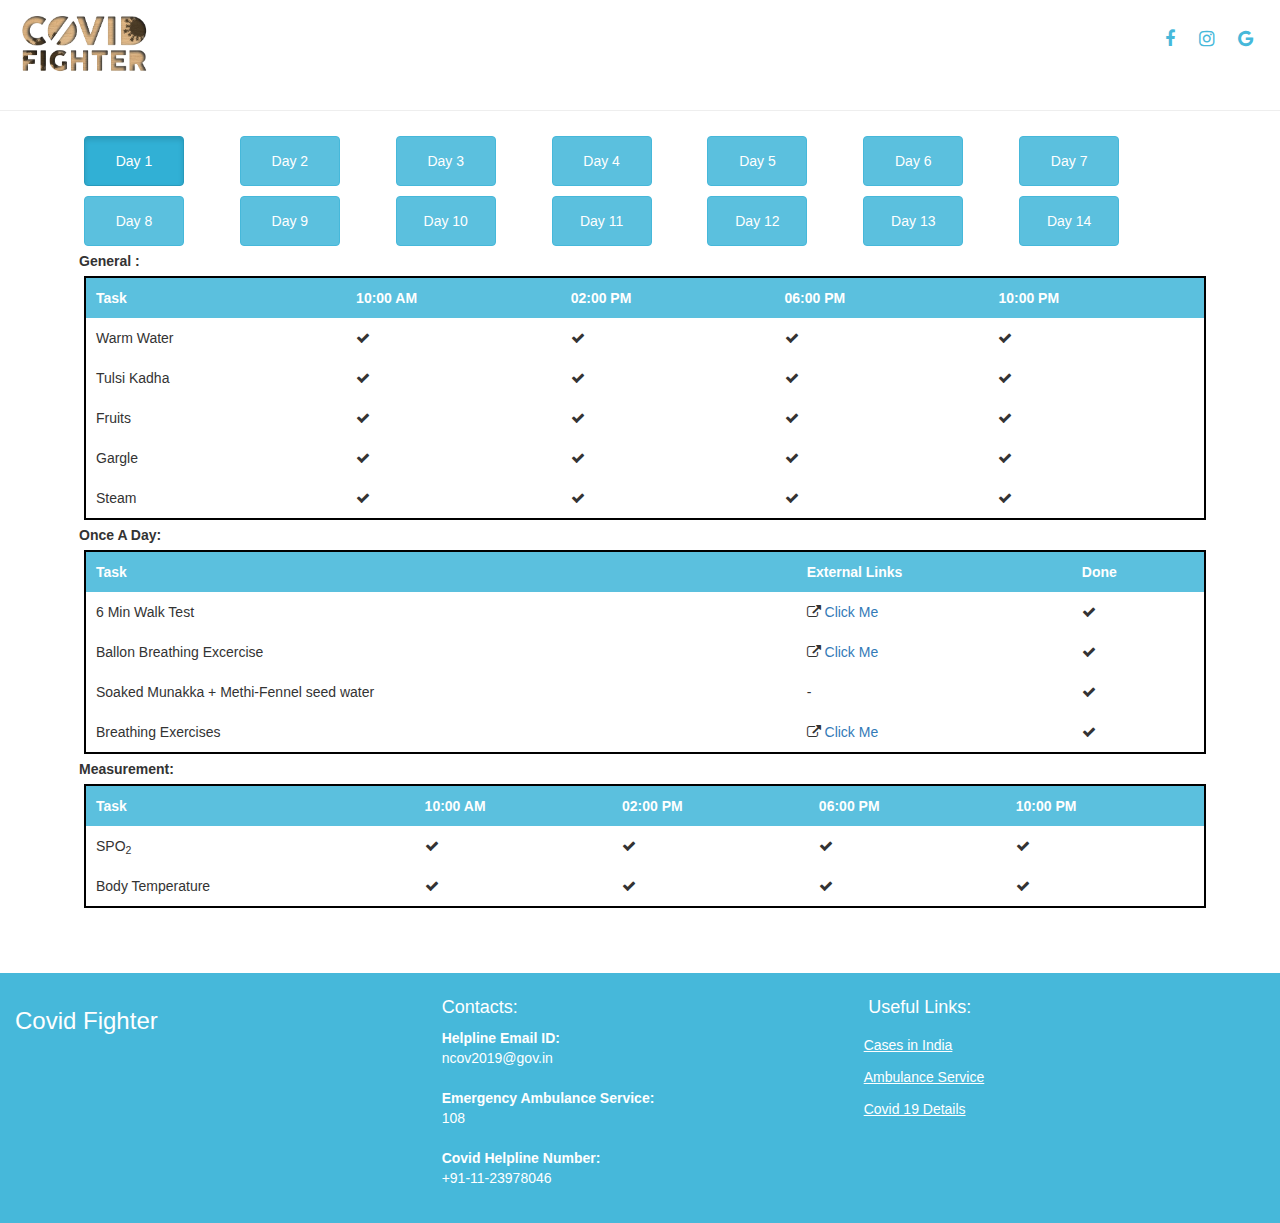
<file: index.html>
<!DOCTYPE html>
<html>    
    <head>
        
    <meta name="viewport" content="width=device-width, initial-scale=1">
    <link rel="stylesheet" href="style.css">
    <link rel="stylesheet" href="https://cdnjs.cloudflare.com/ajax/libs/font-awesome/4.7.0/css/font-awesome.min.css">
    <link rel="stylesheet" href="https://maxcdn.bootstrapcdn.com/bootstrap/3.4.1/css/bootstrap.min.css">
    <script src="https://ajax.googleapis.com/ajax/libs/jquery/3.5.1/jquery.min.js"></script>
    <script src="https://maxcdn.bootstrapcdn.com/bootstrap/3.4.1/js/bootstrap.min.js"></script>
        <title>Covid Fighter</title>
        <style>
            table, th, td {
              /* border: 1px solid black; */
              border-collapse: collapse;
              padding: 10px;
              margin: 5px;
            }
        </style>
    </head>
    <body>
        <div class="header">
            <!-- <a href="#default" class="logo ">Covid Fighter</a> -->
            <img src="images/COVID-FIGHTER_final.gif" alt="logo" height="90px">
            <div class="header-right">
                <a class="_blank" href="mailto:sales@yourcompany.com" target="_blank">
                    <span><i class="fa fa-facebook"></i></span>
                </a>
                <a class="_blank" href="#" target="_blank">
                    <span><i class="fa fa-instagram"></i></span>
                </a>
                <a class="_blank" href="#" rel="publisher" target="_blank">
                    <span><i class="fa fa-google"></i></span>
                </a>
            </div> 
            <hr width="100%">
        </div>
            <div class="container" >
                <div class="rowButton">
                    <div class="columnButton" >
                        <button type="button" class="btn btn-info tablinks" onclick="openDay(event, 'Day1')" id="defaultOpen">Day 1</button>
                    </div>
                    <div class="columnButton" >
                        <button type="button" class="btn btn-info tablinks" onclick="openDay(event, 'Day2')">Day 2</button>
                    </div>
                    <div class="columnButton" >
                        <button type="button" class="btn btn-info tablinks" onclick="openDay(event, 'Day3')">Day 3</button>
                    </div>
                    <div class="columnButton" >
                        <button type="button" class="btn btn-info tablinks" onclick="openDay(event, 'Day4')">Day 4</button>
                    </div>
                    <div class="columnButton" >
                        <button type="button" class="btn btn-info tablinks" onclick="openDay(event, 'Day5')">Day 5</button>
                    </div>
                    <div class="columnButton" >
                        <button type="button" class="btn btn-info tablinks" onclick="openDay(event, 'Day6')">Day 6</button>
                    </div>
                    <div class="columnButton" >
                        <button type="button" class="btn btn-info tablinks" onclick="openDay(event, 'Day7')" >Day 7</button>
                    </div>
                    <div class="columnButton" >
                        <button type="button" class="btn btn-info tablinks" onclick="openDay(event, 'Day8')">Day 8</button>
                    </div>
                    <div class="columnButton" >
                        <button type="button" class="btn btn-info tablinks" onclick="openDay(event, 'Day9')" >Day 9</button>
                    </div>
                    <div class="columnButton" >
                        <button type="button" class="btn btn-info tablinks" onclick="openDay(event, 'Day10')">Day 10</button>
                    </div>
                    <div class="columnButton" >
                        <button type="button" class="btn btn-info tablinks" onclick="openDay(event, 'Day11')">Day 11</button>
                    </div>
                    <div class="columnButton" >
                        <button type="button" class="btn btn-info tablinks" onclick="openDay(event, 'Day12')">Day 12</button>
                    </div>
                    <div class="columnButton" >
                        <button type="button" class="btn btn-info tablinks" onclick="openDay(event, 'Day13')">Day 13</button>
                    </div>
                    <div class="columnButton" >
                        <button type="button" class="btn btn-info tablinks" onclick="openDay(event, 'Day14')">Day 14</button>
                    </div>
                </div>  
            <!-- <table class="tbl">
                <thead>
                    <tr >
                        <th><button type="button" class="btn btn-info tablinks" onclick="openDay(event, 'Day1')" id="defaultOpen">Day 1</button></th>
                        <th><button type="button" class="btn btn-info tablinks" onclick="openDay(event, 'Day2')">Day 2</button></th>
                        <th><button type="button" class="btn btn-info tablinks"  onclick="openDay(event, 'Day3')">Day 3</button></th>
                        <th><button type="button" class="btn btn-info tablinks"  onclick="openDay(event, 'Day4')">Day 4</button></th>
                        <th><button type="button" class="btn btn-info tablinks"  onclick="openDay(event, 'Day5')">Day 5</button></th>
                        <th><button type="button" class="btn btn-info tablinks" onclick="openDay(event, 'Day6')">Day 6</button></th>
                        <th><button type="button" class="btn btn-info tablinks"  onclick="openDay(event, 'Day6')">Day 7</button></th>
                        </tr>
                        <tr>
                        <th><button type="button" class="btn btn-info tablinks"  onclick="openDay(event, 'Day8')">Day 8</button></th>
                        <th><button type="button" class="btn btn-info tablinks"  onclick="openDay(event, 'Day9')">Day 9</button></th>
                        <th><button type="button" class="btn btn-info tablinks" onclick="openDay(event, 'Day10')">Day 10</button></th>
                        <th><button type="button" class="btn btn-info tablinks"  onclick="openDay(event, 'Day11')">Day 11</button></th>
                        <th><button type="button" class="btn btn-info tablinks" onclick="openDay(event, 'Day12')">Day 12</button></th>
                        <th><button type="button" class="btn btn-info tablinks"  onclick="openDay(event, 'Day13')">Day 13</button></th>
                        <th><button type="button" class="btn btn-info tablinks"  onclick="openDay(event, 'Day14')">Day 14</button></th>
                    </tr>
                </thead>
            </table> -->
            <div class="loader" id="loaderID" display="none"></div>
            <div class="tab">            
                  
                <div id="Day1" class="tabcontent">
                    <b>General :</b>
                    <table style="border: 2px solid black;width:100%;" >
                        <thead class="btn-info">
                            <tr><th > Task </th>
                            <th>10:00 AM</th>
                                <th>02:00 PM</th> 
                                <th>06:00 PM </th>
                                <th>10:00 PM </th></tr>                            
                        </thead>
                        <tbody>
                            <tr>
                                <td >Warm Water</td>
                                <td><i class="fa fa-check"></i></td>
                                <td><i class="fa fa-check"></i></td>
                                <td><i class="fa fa-check"></i></td>
                                <td><i class="fa fa-check"></i></td>
                            </tr>
                            <tr>
                                <td >Tulsi Kadha</td>
                                <td><i class="fa fa-check"></i></td>
                                <td><i class="fa fa-check"></i></td>
                                <td><i class="fa fa-check"></i></td>
                                <td><i class="fa fa-check"></i></td>
                            </tr>
                            <tr>
                                <td >Fruits</td>
                                <td><i class="fa fa-check"></i></td>
                                <td><i class="fa fa-check"></i></td>
                                <td><i class="fa fa-check"></i></td>
                                <td><i class="fa fa-check"></i></td>
                            </tr>
                            <tr>
                                <td >Gargle</td>
                                <td><i class="fa fa-check"></i></td>
                                <td><i class="fa fa-check"></i></td>
                                <td><i class="fa fa-check"></i></td>
                                <td><i class="fa fa-check"></i></td>
                            </tr>
                            <tr>
                                <td >Steam</td>
                                <td><i class="fa fa-check"></i></td>
                                <td><i class="fa fa-check"></i></td>
                                <td><i class="fa fa-check"></i></td>
                                <td><i class="fa fa-check"></i></td>
                            </tr>
                        </tbody>
                    </table>
                    <b>Once A Day: </b>
                    <table style="border: 2px solid black;width:100%;" >
                        <thead class="btn-info">
                            <tr><th > Task </th>
                            <th>External Links</th>
                            <th>Done</th></tr>                            
                        </thead>
                        <tbody>
                            <tr>
                                <td>6 Min Walk Test</td>
                                <td><i class="fa fa-external-link"></i>
                                    <a href="https://youtu.be/JoItwfswbm4">Click Me</a></td>
                                <td><i class="fa fa-check"></i></td>
                            </tr>
                            <tr>
                                <td>Ballon Breathing Excercise</td>
                                <td><i class="fa fa-external-link"></i>
                                    <a href="https://youtu.be/00iHsmjsEW8">Click Me</a></td>
                                <td><i class="fa fa-check"></i></td>
                            </tr>
                            <tr>
                                <td>Soaked Munakka + Methi-Fennel seed water</td>
                                <td>-</td>
                                <td><i class="fa fa-check"></i></td>
                            </tr>
                            <tr>
                                <td>Breathing Exercises </td>
                                <td><i class="fa fa-external-link"></i>
                                    <a href="https://youtu.be/ZU4sSOmf8To">Click Me</a></td>
                                <td><i class="fa fa-check"></i></td>
                            </tr>
                        </tbody>
                    </table>
                    <b>Measurement:</b>
                    <table style="border: 2px solid black;width:100%;" >
                        <thead class="btn-info">
                            <tr><th > Task </th>
                            <th>10:00 AM</th>
                                <th>02:00 PM</th> 
                                <th>06:00 PM </th>
                                <th>10:00 PM </th></tr>                            
                        </thead>
                        <tbody>
                            <tr>
                                <td >SPO<sub>2</sub></td>
                                <td><i class="fa fa-check"></i></td>
                                <td><i class="fa fa-check"></i></td>
                                <td><i class="fa fa-check"></i></td>
                                <td><i class="fa fa-check"></i></td>
                            </tr>
                            <tr>
                                <td >Body Temperature</td>
                                <td ><i class="fa fa-check"></i></td>
                                <td><i class="fa fa-check"></i></td>
                                <td><i class="fa fa-check"></i></td>
                                <td><i class="fa fa-check"></i></td>
                            </tr>
                        </tbody>
                    </table>                  
                </div>
                
                <div id="Day2" class="tabcontent">
                   <b>General :</b>
                    <table style="border: 2px solid black;width:100%;" >
                        <thead class="btn-info">
                            <tr><th > Task </th>
                            <th>10:00 AM</th>
                                <th>02:00 PM</th> 
                                <th>06:00 PM </th>
                                <th>10:00 PM </th></tr>                            
                        </thead>
                        <tbody>
                            <tr>
                                <td >Warm Water</td>
                                <td><i class="fa fa-check"></i></td>
                                <td><i class="fa fa-check"></i></td>
                                <td><i class="fa fa-check"></i></td>
                                <td><i class="fa fa-check"></i></td>
                            </tr>
                            <tr>
                                <td >Tulsi Kadha</td>
                                <td><i class="fa fa-check"></i></td>
                                <td><i class="fa fa-check"></i></td>
                                <td><i class="fa fa-check"></i></td>
                                <td><i class="fa fa-check"></i></td>
                            </tr>
                            <tr>
                                <td >Fruits</td>
                                <td><i class="fa fa-check"></i></td>
                                <td><i class="fa fa-check"></i></td>
                                <td><i class="fa fa-check"></i></td>
                                <td><i class="fa fa-check"></i></td>
                            </tr>
                            <tr>
                                <td >Gargle</td>
                                <td><i class="fa fa-check"></i></td>
                                <td><i class="fa fa-check"></i></td>
                                <td><i class="fa fa-check"></i></td>
                                <td><i class="fa fa-check"></i></td>
                            </tr>
                            <tr>
                                <td >Steam</td>
                                <td><i class="fa fa-check"></i></td>
                                <td><i class="fa fa-check"></i></td>
                                <td><i class="fa fa-check"></i></td>
                                <td><i class="fa fa-check"></i></td>
                            </tr>
                        </tbody>
                    </table>
                    <b>Once A Day: </b>
                    <table style="border: 2px solid black;width:100%;" >
                        <thead class="btn-info">
                            <tr><th > Task </th>
                            <th>External Links</th>
                            <th>Done</th></tr>                            
                        </thead>
                        <tbody>
                            <tr>
                                <td>6 Min Walk Test</td>
                                <td><i class="fa fa-external-link"></i>
                                    <a href="https://youtu.be/JoItwfswbm4">Click Me</a></td>
                                <td><i class="fa fa-check"></i></td>
                            </tr>
                            <tr>
                                <td>Ballon Breathing Excercise</td>
                                <td><i class="fa fa-external-link"></i>
                                    <a href="https://youtu.be/00iHsmjsEW8">Click Me</a></td>
                                <td><i class="fa fa-check"></i></td>
                            </tr>
                            <tr>
                                <td>Mix Vegetable Soup</td>
                                <td>-</td>
                                <td><i class="fa fa-check"></i></td>
                            </tr>
                        </tbody>
                    </table>
                    <b>Measurement:</b>
                    <table style="border: 2px solid black;width:100%;" >
                        <thead class="btn-info">
                            <tr><th > Task </th>
                            <th>10:00 AM</th>
                                <th>02:00 PM</th> 
                                <th>06:00 PM </th>
                                <th>10:00 PM </th></tr>                            
                        </thead>
                        <tbody>
                            <tr>
                                <td >SPO<sub>2</sub></td>
                                <td><i class="fa fa-check"></i></td>
                                <td><i class="fa fa-check"></i></td>
                                <td><i class="fa fa-check"></i></td>
                                <td><i class="fa fa-check"></i></td>
                            </tr>
                            <tr>
                                <td >Body Temperature</td>
                                <td ><i class="fa fa-check"></i></td>
                                <td><i class="fa fa-check"></i></td>
                                <td><i class="fa fa-check"></i></td>
                                <td><i class="fa fa-check"></i></td>
                            </tr>
                        </tbody>
                    </table>
                </div>
                
                <div id="Day3" class="tabcontent">
                    <b>General :</b>
                    <table style="border: 2px solid black;width:100%;" >
                        <thead class="btn-info">
                            <tr><th > Task </th>
                            <th>10:00 AM</th>
                                <th>02:00 PM</th> 
                                <th>06:00 PM </th>
                                <th>10:00 PM </th></tr>                            
                        </thead>
                        <tbody>
                            <tr>
                                <td >Warm Water</td>
                                <td><i class="fa fa-check"></i></td>
                                <td><i class="fa fa-check"></i></td>
                                <td><i class="fa fa-check"></i></td>
                                <td><i class="fa fa-check"></i></td>
                            </tr>
                            <tr>
                                <td >Tulsi Kadha</td>
                                <td><i class="fa fa-check"></i></td>
                                <td><i class="fa fa-check"></i></td>
                                <td><i class="fa fa-check"></i></td>
                                <td><i class="fa fa-check"></i></td>
                            </tr>
                            <tr>
                                <td >Fruits</td>
                                <td><i class="fa fa-check"></i></td>
                                <td><i class="fa fa-check"></i></td>
                                <td><i class="fa fa-check"></i></td>
                                <td><i class="fa fa-check"></i></td>
                            </tr>
                            <tr>
                                <td >Gargle</td>
                                <td><i class="fa fa-check"></i></td>
                                <td><i class="fa fa-check"></i></td>
                                <td><i class="fa fa-check"></i></td>
                                <td><i class="fa fa-check"></i></td>
                            </tr>
                            <tr>
                                <td >Steam</td>
                                <td><i class="fa fa-check"></i></td>
                                <td><i class="fa fa-check"></i></td>
                                <td><i class="fa fa-check"></i></td>
                                <td><i class="fa fa-check"></i></td>
                            </tr>
                        </tbody>
                    </table>
                    <b>Once A Day: </b>
                    <table style="border: 2px solid black;width:100%;" >
                        <thead class="btn-info">
                            <tr><th > Task </th>
                            <th>External Links</th>
                            <th>Done</th></tr>                            
                        </thead>
                        <tbody>
                            <tr>
                                <td>6 Min Walk Test</td>
                                <td><i class="fa fa-external-link"></i>
                                    <a href="https://youtu.be/JoItwfswbm4">Click Me</a></td>
                                <td><i class="fa fa-check"></i></td>
                            </tr>
                            <tr>
                                <td>Ballon Breathing Excercise</td>
                                <td><i class="fa fa-external-link"></i>
                                    <a href="https://youtu.be/00iHsmjsEW8">Click Me</a></td>
                                <td><i class="fa fa-check"></i></td>
                            </tr>
                            <tr>
                                <td>Soaked Walnuts(2-3) and Raisins(7-8)</td>
                                <td>-</td>
                                <td><i class="fa fa-check"></i></td>
                            </tr>
                            <tr>
                            </tr>
                        </tbody>
                    </table>
                    <b>Measurement:</b>
                    <table style="border: 2px solid black;width:100%;" >
                        <thead class="btn-info">
                            <tr><th > Task </th>
                            <th>10:00 AM</th>
                                <th>02:00 PM</th> 
                                <th>06:00 PM </th>
                                <th>10:00 PM </th></tr>                            
                        </thead>
                        <tbody>
                            <tr>
                                <td >SPO<sub>2</sub></td>
                                <td><i class="fa fa-check"></i></td>
                                <td><i class="fa fa-check"></i></td>
                                <td><i class="fa fa-check"></i></td>
                                <td><i class="fa fa-check"></i></td>
                            </tr>
                            <tr>
                                <td >Body Temperature</td>
                                <td ><i class="fa fa-check"></i></td>
                                <td><i class="fa fa-check"></i></td>
                                <td><i class="fa fa-check"></i></td>
                                <td><i class="fa fa-check"></i></td>
                            </tr>
                        </tbody>
                    </table>
                </div>
  
                <div id="Day4" class="tabcontent">
                    <b>General :</b>
                    <table style="border: 2px solid black;width:100%;" >
                        <thead class="btn-info">
                            <tr><th > Task </th>
                            <th>10:00 AM</th>
                                <th>02:00 PM</th> 
                                <th>06:00 PM </th>
                                <th>10:00 PM </th></tr>                            
                        </thead>
                        <tbody>
                            <tr>
                                <td >Warm Water</td>
                                <td><i class="fa fa-check"></i></td>
                                <td><i class="fa fa-check"></i></td>
                                <td><i class="fa fa-check"></i></td>
                                <td><i class="fa fa-check"></i></td>
                            </tr>
                            <tr>
                                <td >Tulsi Kadha</td>
                                <td><i class="fa fa-check"></i></td>
                                <td><i class="fa fa-check"></i></td>
                                <td><i class="fa fa-check"></i></td>
                                <td><i class="fa fa-check"></i></td>
                            </tr>
                            <tr>
                                <td >Fruits</td>
                                <td><i class="fa fa-check"></i></td>
                                <td><i class="fa fa-check"></i></td>
                                <td><i class="fa fa-check"></i></td>
                                <td><i class="fa fa-check"></i></td>
                            </tr>
                            <tr>
                                <td >Gargle</td>
                                <td><i class="fa fa-check"></i></td>
                                <td><i class="fa fa-check"></i></td>
                                <td><i class="fa fa-check"></i></td>
                                <td><i class="fa fa-check"></i></td>
                            </tr>
                            <tr>
                                <td >Steam</td>
                                <td><i class="fa fa-check"></i></td>
                                <td><i class="fa fa-check"></i></td>
                                <td><i class="fa fa-check"></i></td>
                                <td><i class="fa fa-check"></i></td>
                            </tr>
                        </tbody>
                    </table>
                    <b>Once A Day: </b>
                    <table style="border: 2px solid black;width:100%;" >
                        <thead class="btn-info">
                            <tr><th > Task </th>
                            <th>External Links</th>
                            <th>Done</th></tr>                            
                        </thead>
                        <tbody>
                            <tr>
                                <td>6 Min Walk Test</td>
                                <td><i class="fa fa-external-link"></i>
                                    <a href="https://youtu.be/JoItwfswbm4">Click Me</a></td>
                                <td><i class="fa fa-check"></i></td>
                            </tr>
                            <tr>
                                <td>Ballon Breathing Excercise</td>
                                <td><i class="fa fa-external-link"></i>
                                    <a href="https://youtu.be/00iHsmjsEW8">Click Me</a></td>
                                <td><i class="fa fa-check"></i></td>
                            </tr>
                            <tr>
                                <td>Kesar Milk with a smll of jaggery</td>
                                <td>-</td>
                                <td><i class="fa fa-check"></i></td>
                            </tr>
                            <tr>
                            </tr>
                        </tbody>
                    </table>
                    <b>Measurement:</b>
                    <table style="border: 2px solid black;width:100%;" >
                        <thead class="btn-info">
                            <tr><th > Task </th>
                            <th>10:00 AM</th>
                                <th>02:00 PM</th> 
                                <th>06:00 PM </th>
                                <th>10:00 PM </th></tr>                            
                        </thead>
                        <tbody>
                            <tr>
                                <td >SPO<sub>2</sub></td>
                                <td><i class="fa fa-check"></i></td>
                                <td><i class="fa fa-check"></i></td>
                                <td><i class="fa fa-check"></i></td>
                                <td><i class="fa fa-check"></i></td>
                            </tr>
                            <tr>
                                <td >Body Temperature</td>
                                <td ><i class="fa fa-check"></i></td>
                                <td><i class="fa fa-check"></i></td>
                                <td><i class="fa fa-check"></i></td>
                                <td><i class="fa fa-check"></i></td>
                            </tr>
                        </tbody>
                    </table>
                </div>
                
                <div id="Day5" class="tabcontent">
                    <b>General :</b>
                    <table style="border: 2px solid black;width:100%;" >
                        <thead class="btn-info">
                            <tr><th > Task </th>
                            <th>10:00 AM</th>
                                <th>02:00 PM</th> 
                                <th>06:00 PM </th>
                                <th>10:00 PM </th></tr>                            
                        </thead>
                        <tbody>
                            <tr>
                                <td >Warm Water</td>
                                <td><i class="fa fa-check"></i></td>
                                <td><i class="fa fa-check"></i></td>
                                <td><i class="fa fa-check"></i></td>
                                <td><i class="fa fa-check"></i></td>
                            </tr>
                            <tr>
                                <td >Tulsi Kadha</td>
                                <td><i class="fa fa-check"></i></td>
                                <td><i class="fa fa-check"></i></td>
                                <td><i class="fa fa-check"></i></td>
                                <td><i class="fa fa-check"></i></td>
                            </tr>
                            <tr>
                                <td >Fruits</td>
                                <td><i class="fa fa-check"></i></td>
                                <td><i class="fa fa-check"></i></td>
                                <td><i class="fa fa-check"></i></td>
                                <td><i class="fa fa-check"></i></td>
                            </tr>
                            <tr>
                                <td >Gargle</td>
                                <td><i class="fa fa-check"></i></td>
                                <td><i class="fa fa-check"></i></td>
                                <td><i class="fa fa-check"></i></td>
                                <td><i class="fa fa-check"></i></td>
                            </tr>
                            <tr>
                                <td >Steam</td>
                                <td><i class="fa fa-check"></i></td>
                                <td><i class="fa fa-check"></i></td>
                                <td><i class="fa fa-check"></i></td>
                                <td><i class="fa fa-check"></i></td>
                            </tr>
                        </tbody>
                    </table>
                    <b>Once A Day: </b>
                    <table style="border: 2px solid black;width:100%;" >
                        <thead class="btn-info">
                            <tr><th > Task </th>
                            <th>External Links</th>
                            <th>Done</th></tr>                            
                        </thead>
                        <tbody>
                            <tr>
                                <td>6 Min Walk Test</td>
                                <td><i class="fa fa-external-link"></i>
                                    <a href="https://youtu.be/JoItwfswbm4">Click Me</a></td>
                                <td><i class="fa fa-check"></i></td>
                            </tr>
                            <tr>
                                <td>Ballon Breathing Excercise</td>
                                <td><i class="fa fa-external-link"></i>
                                    <a href="https://youtu.be/00iHsmjsEW8">Click Me</a></td>
                                <td><i class="fa fa-check"></i></td>
                            </tr>
                            <tr>
                                <td>Milk + Dates</td>
                                <td>-</td>
                                <td><i class="fa fa-check"></i></td>
                            </tr>
                            <tr>
                            </tr>
                        </tbody>
                    </table>
                    <b>Measurement:</b>
                    <table style="border: 2px solid black;width:100%;" >
                        <thead class="btn-info">
                            <tr><th > Task </th>
                            <th>10:00 AM</th>
                                <th>02:00 PM</th> 
                                <th>06:00 PM </th>
                                <th>10:00 PM </th></tr>                            
                        </thead>
                        <tbody>
                            <tr>
                                <td >SPO<sub>2</sub></td>
                                <td><i class="fa fa-check"></i></td>
                                <td><i class="fa fa-check"></i></td>
                                <td><i class="fa fa-check"></i></td>
                                <td><i class="fa fa-check"></i></td>
                            </tr>
                            <tr>
                                <td >Body Temperature</td>
                                <td ><i class="fa fa-check"></i></td>
                                <td><i class="fa fa-check"></i></td>
                                <td><i class="fa fa-check"></i></td>
                                <td><i class="fa fa-check"></i></td>
                            </tr>
                        </tbody>
                    </table>
                </div>
                <div id="Day6" class="tabcontent">
                    <b>General :</b>
                    <table style="border: 2px solid black;width:100%;" >
                        <thead class="btn-info">
                            <tr><th > Task </th>
                            <th>10:00 AM</th>
                                <th>02:00 PM</th> 
                                <th>06:00 PM </th>
                                <th>10:00 PM </th></tr>                            
                        </thead>
                        <tbody>
                            <tr>
                                <td >Warm Water</td>
                                <td><i class="fa fa-check"></i></td>
                                <td><i class="fa fa-check"></i></td>
                                <td><i class="fa fa-check"></i></td>
                                <td><i class="fa fa-check"></i></td>
                            </tr>
                            <tr>
                                <td >Tulsi Kadha</td>
                                <td><i class="fa fa-check"></i></td>
                                <td><i class="fa fa-check"></i></td>
                                <td><i class="fa fa-check"></i></td>
                                <td><i class="fa fa-check"></i></td>
                            </tr>
                            <tr>
                                <td >Fruits</td>
                                <td><i class="fa fa-check"></i></td>
                                <td><i class="fa fa-check"></i></td>
                                <td><i class="fa fa-check"></i></td>
                                <td><i class="fa fa-check"></i></td>
                            </tr>
                            <tr>
                                <td >Gargle</td>
                                <td><i class="fa fa-check"></i></td>
                                <td><i class="fa fa-check"></i></td>
                                <td><i class="fa fa-check"></i></td>
                                <td><i class="fa fa-check"></i></td>
                            </tr>
                            <tr>
                                <td >Steam</td>
                                <td><i class="fa fa-check"></i></td>
                                <td><i class="fa fa-check"></i></td>
                                <td><i class="fa fa-check"></i></td>
                                <td><i class="fa fa-check"></i></td>
                            </tr>
                        </tbody>
                    </table>
                    <b>Once A Day: </b>
                    <table style="border: 2px solid black;width:100%;" >
                        <thead class="btn-info">
                            <tr><th > Task </th>
                            <th>External Links</th>
                            <th>Done</th></tr>                            
                        </thead>
                        <tbody>
                            <tr>
                                <td>6 Min Walk Test</td>
                                <td><i class="fa fa-external-link"></i>
                                    <a href="https://youtu.be/JoItwfswbm4">Click Me</a></td>
                                <td><i class="fa fa-check"></i></td>
                            </tr>
                            <tr>
                                <td>Ballon Breathing Excercise</td>
                                <td><i class="fa fa-external-link"></i>
                                    <a href="https://youtu.be/00iHsmjsEW8">Click Me</a></td>
                                <td><i class="fa fa-check"></i></td>
                            </tr>
                            <tr>
                                <td>Coconut water with soaked Sabja seeds</td>
                                <td>-</td>
                                <td><i class="fa fa-check"></i></td>
                            </tr>
                            <tr>
                            </tr>
                        </tbody>
                    </table>
                    <b>Measurement:</b>
                    <table style="border: 2px solid black;width:100%;" >
                        <thead class="btn-info">
                            <tr><th > Task </th>
                            <th>10:00 AM</th>
                                <th>02:00 PM</th> 
                                <th>06:00 PM </th>
                                <th>10:00 PM </th></tr>                            
                        </thead>
                        <tbody>
                            <tr>
                                <td >SPO<sub>2</sub></td>
                                <td><i class="fa fa-check"></i></td>
                                <td><i class="fa fa-check"></i></td>
                                <td><i class="fa fa-check"></i></td>
                                <td><i class="fa fa-check"></i></td>
                            </tr>
                            <tr>
                                <td >Body Temperature</td>
                                <td ><i class="fa fa-check"></i></td>
                                <td><i class="fa fa-check"></i></td>
                                <td><i class="fa fa-check"></i></td>
                                <td><i class="fa fa-check"></i></td>
                            </tr>
                        </tbody>
                    </table>
                </div>
                <div id="Day7" class="tabcontent">
                    <b>General :</b>
                    <table style="border: 2px solid black;width:100%;" >
                        <thead class="btn-info">
                            <tr><th > Task </th>
                            <th>10:00 AM</th>
                                <th>02:00 PM</th> 
                                <th>06:00 PM </th>
                                <th>10:00 PM </th></tr>                            
                        </thead>
                        <tbody>
                            <tr>
                                <td >Warm Water</td>
                                <td><i class="fa fa-check"></i></td>
                                <td><i class="fa fa-check"></i></td>
                                <td><i class="fa fa-check"></i></td>
                                <td><i class="fa fa-check"></i></td>
                            </tr>
                            <tr>
                                <td >Tulsi Kadha</td>
                                <td><i class="fa fa-check"></i></td>
                                <td><i class="fa fa-check"></i></td>
                                <td><i class="fa fa-check"></i></td>
                                <td><i class="fa fa-check"></i></td>
                            </tr>
                            <tr>
                                <td >Fruits</td>
                                <td><i class="fa fa-check"></i></td>
                                <td><i class="fa fa-check"></i></td>
                                <td><i class="fa fa-check"></i></td>
                                <td><i class="fa fa-check"></i></td>
                            </tr>
                            <tr>
                                <td >Gargle</td>
                                <td><i class="fa fa-check"></i></td>
                                <td><i class="fa fa-check"></i></td>
                                <td><i class="fa fa-check"></i></td>
                                <td><i class="fa fa-check"></i></td>
                            </tr>
                            <tr>
                                <td >Steam</td>
                                <td><i class="fa fa-check"></i></td>
                                <td><i class="fa fa-check"></i></td>
                                <td><i class="fa fa-check"></i></td>
                                <td><i class="fa fa-check"></i></td>
                            </tr>
                        </tbody>
                    </table>
                    <b>Once A Day: </b>
                    <table style="border: 2px solid black;width:100%;" >
                        <thead class="btn-info">
                            <tr><th > Task </th>
                            <th>External Links</th>
                            <th>Done</th></tr>                            
                        </thead>
                        <tbody>
                            <tr>
                                <td>6 Min Walk Test</td>
                                <td><i class="fa fa-external-link"></i>
                                    <a href="https://youtu.be/JoItwfswbm4">Click Me</a></td>
                                <td><i class="fa fa-check"></i></td>
                            </tr>
                            <tr>
                                <td>Ballon Breathing Excercise</td>
                                <td><i class="fa fa-external-link"></i>
                                    <a href="https://youtu.be/00iHsmjsEW8">Click Me</a></td>
                                <td><i class="fa fa-check"></i></td>
                            </tr>
                            <tr>
                                <td>White channa chaat</td>
                                <td>-</td>
                                <td><i class="fa fa-check"></i></td>
                            </tr>
                            <tr>
                            </tr>
                        </tbody>
                    </table>
                    <b>Measurement:</b>
                    <table style="border: 2px solid black;width:100%;" >
                        <thead class="btn-info">
                            <tr><th > Task </th>
                            <th>10:00 AM</th>
                                <th>02:00 PM</th> 
                                <th>06:00 PM </th>
                                <th>10:00 PM </th></tr>                            
                        </thead>
                        <tbody>
                            <tr>
                                <td >SPO<sub>2</sub></td>
                                <td><i class="fa fa-check"></i></td>
                                <td><i class="fa fa-check"></i></td>
                                <td><i class="fa fa-check"></i></td>
                                <td><i class="fa fa-check"></i></td>
                            </tr>
                            <tr>
                                <td >Body Temperature</td>
                                <td ><i class="fa fa-check"></i></td>
                                <td><i class="fa fa-check"></i></td>
                                <td><i class="fa fa-check"></i></td>
                                <td><i class="fa fa-check"></i></td>
                            </tr>
                        </tbody>
                    </table>
                </div>
                     
                <div id="Day8" class="tabcontent">
                    <b>General :</b>
                    <table style="border: 2px solid black;width:100%;" >
                        <thead class="btn-info">
                            <tr><th > Task </th>
                            <th>10:00 AM</th>
                                <th>02:00 PM</th> 
                                <th>06:00 PM </th>
                                <th>10:00 PM </th></tr>                            
                        </thead>
                        <tbody>
                            <tr>
                                <td >Warm Water</td>
                                <td><i class="fa fa-check"></i></td>
                                <td><i class="fa fa-check"></i></td>
                                <td><i class="fa fa-check"></i></td>
                                <td><i class="fa fa-check"></i></td>
                            </tr>
                            <tr>
                                <td >Tulsi Kadha</td>
                                <td><i class="fa fa-check"></i></td>
                                <td><i class="fa fa-check"></i></td>
                                <td><i class="fa fa-check"></i></td>
                                <td><i class="fa fa-check"></i></td>
                            </tr>
                            <tr>
                                <td >Fruits</td>
                                <td><i class="fa fa-check"></i></td>
                                <td><i class="fa fa-check"></i></td>
                                <td><i class="fa fa-check"></i></td>
                                <td><i class="fa fa-check"></i></td>
                            </tr>
                            <tr>
                                <td >Gargle</td>
                                <td><i class="fa fa-check"></i></td>
                                <td><i class="fa fa-check"></i></td>
                                <td><i class="fa fa-check"></i></td>
                                <td><i class="fa fa-check"></i></td>
                            </tr>
                            <tr>
                                <td >Steam</td>
                                <td><i class="fa fa-check"></i></td>
                                <td><i class="fa fa-check"></i></td>
                                <td><i class="fa fa-check"></i></td>
                                <td><i class="fa fa-check"></i></td>
                            </tr>
                        </tbody>
                    </table>
                    <b>Once A Day: </b>
                    <table style="border: 2px solid black;width:100%;" >
                        <thead class="btn-info">
                            <tr><th > Task </th>
                            <th>External Links</th>
                            <th>Done</th></tr>                            
                        </thead>
                        <tbody>
                            <tr>
                                <td>6 Min Walk Test</td>
                                <td><i class="fa fa-external-link"></i>
                                    <a href="https://youtu.be/JoItwfswbm4">Click Me</a></td>
                                <td><i class="fa fa-check"></i></td>
                            </tr>
                            <tr>
                                <td>Ballon Breathing Excercise</td>
                                <td><i class="fa fa-external-link"></i>
                                    <a href="https://youtu.be/00iHsmjsEW8">Click Me</a></td>
                                <td><i class="fa fa-check"></i></td>
                            </tr>
                            <tr>
                                <td>Banana</td>
                                <td>-</td>
                                <td><i class="fa fa-check"></i></td>
                            </tr>
                            <tr>
                            </tr>
                        </tbody>
                    </table>
                    <b>Measurement:</b>
                    <table style="border: 2px solid black;width:100%;" >
                        <thead class="btn-info">
                            <tr><th > Task </th>
                            <th>10:00 AM</th>
                                <th>02:00 PM</th> 
                                <th>06:00 PM </th>
                                <th>10:00 PM </th></tr>                            
                        </thead>
                        <tbody>
                            <tr>
                                <td >SPO<sub>2</sub></td>
                                <td><i class="fa fa-check"></i></td>
                                <td><i class="fa fa-check"></i></td>
                                <td><i class="fa fa-check"></i></td>
                                <td><i class="fa fa-check"></i></td>
                            </tr>
                            <tr>
                                <td >Body Temperature</td>
                                <td ><i class="fa fa-check"></i></td>
                                <td><i class="fa fa-check"></i></td>
                                <td><i class="fa fa-check"></i></td>
                                <td><i class="fa fa-check"></i></td>
                            </tr>
                        </tbody>
                    </table>
                  
                </div>
                
                <div id="Day9" class="tabcontent">
                    <b>General :</b>
                    <table style="border: 2px solid black;width:100%;" >
                        <thead class="btn-info">
                            <tr><th > Task </th>
                            <th>10:00 AM</th>
                                <th>02:00 PM</th> 
                                <th>06:00 PM </th>
                                <th>10:00 PM </th></tr>                            
                        </thead>
                        <tbody>
                            <tr>
                                <td >Warm Water</td>
                                <td><i class="fa fa-check"></i></td>
                                <td><i class="fa fa-check"></i></td>
                                <td><i class="fa fa-check"></i></td>
                                <td><i class="fa fa-check"></i></td>
                            </tr>
                            <tr>
                                <td >Tulsi Kadha</td>
                                <td><i class="fa fa-check"></i></td>
                                <td><i class="fa fa-check"></i></td>
                                <td><i class="fa fa-check"></i></td>
                                <td><i class="fa fa-check"></i></td>
                            </tr>
                            <tr>
                                <td >Fruits</td>
                                <td><i class="fa fa-check"></i></td>
                                <td><i class="fa fa-check"></i></td>
                                <td><i class="fa fa-check"></i></td>
                                <td><i class="fa fa-check"></i></td>
                            </tr>
                            <tr>
                                <td >Gargle</td>
                                <td><i class="fa fa-check"></i></td>
                                <td><i class="fa fa-check"></i></td>
                                <td><i class="fa fa-check"></i></td>
                                <td><i class="fa fa-check"></i></td>
                            </tr>
                            <tr>
                                <td >Steam</td>
                                <td><i class="fa fa-check"></i></td>
                                <td><i class="fa fa-check"></i></td>
                                <td><i class="fa fa-check"></i></td>
                                <td><i class="fa fa-check"></i></td>
                            </tr>
                        </tbody>
                    </table>
                    <b>Once A Day: </b>
                    <table style="border: 2px solid black;width:100%;" >
                        <thead class="btn-info">
                            <tr><th > Task </th>
                            <th>External Links</th>
                            <th>Done</th></tr>                            
                        </thead>
                        <tbody>
                            <tr>
                                <td>6 Min Walk Test</td>
                                <td><i class="fa fa-external-link"></i>
                                    <a href="https://youtu.be/JoItwfswbm4">Click Me</a></td>
                                <td><i class="fa fa-check"></i></td>
                            </tr>
                            <tr>
                                <td>Ballon Breathing Excercise</td>
                                <td><i class="fa fa-external-link"></i>
                                    <a href="https://youtu.be/00iHsmjsEW8">Click Me</a></td>
                                <td><i class="fa fa-check"></i></td>
                            </tr>
                            <tr>
                                <td>Dates (2 no.)</td>
                                <td>-</td>
                                <td><i class="fa fa-check"></i></td>
                            </tr>
                            <tr>
                            </tr>
                        </tbody>
                    </table>
                    <b>Measurement:</b>
                    <table style="border: 2px solid black;width:100%;" >
                        <thead class="btn-info">
                            <tr><th > Task </th>
                            <th>10:00 AM</th>
                                <th>02:00 PM</th> 
                                <th>06:00 PM </th>
                                <th>10:00 PM </th></tr>                            
                        </thead>
                        <tbody>
                            <tr>
                                <td >SPO<sub>2</sub></td>
                                <td><i class="fa fa-check"></i></td>
                                <td><i class="fa fa-check"></i></td>
                                <td><i class="fa fa-check"></i></td>
                                <td><i class="fa fa-check"></i></td>
                            </tr>
                            <tr>
                                <td >Body Temperature</td>
                                <td ><i class="fa fa-check"></i></td>
                                <td><i class="fa fa-check"></i></td>
                                <td><i class="fa fa-check"></i></td>
                                <td><i class="fa fa-check"></i></td>
                            </tr>
                        </tbody>
                    </table>
                </div>
                
                <div id="Day10" class="tabcontent">
                    <b>General :</b>
                    <table style="border: 2px solid black;width:100%;" >
                        <thead class="btn-info">
                            <tr><th > Task </th>
                            <th>10:00 AM</th>
                                <th>02:00 PM</th> 
                                <th>06:00 PM </th>
                                <th>10:00 PM </th></tr>                            
                        </thead>
                        <tbody>
                            <tr>
                                <td >Warm Water</td>
                                <td><i class="fa fa-check"></i></td>
                                <td><i class="fa fa-check"></i></td>
                                <td><i class="fa fa-check"></i></td>
                                <td><i class="fa fa-check"></i></td>
                            </tr>
                            <tr>
                                <td >Tulsi Kadha</td>
                                <td><i class="fa fa-check"></i></td>
                                <td><i class="fa fa-check"></i></td>
                                <td><i class="fa fa-check"></i></td>
                                <td><i class="fa fa-check"></i></td>
                            </tr>
                            <tr>
                                <td >Fruits</td>
                                <td><i class="fa fa-check"></i></td>
                                <td><i class="fa fa-check"></i></td>
                                <td><i class="fa fa-check"></i></td>
                                <td><i class="fa fa-check"></i></td>
                            </tr>
                            <tr>
                                <td >Gargle</td>
                                <td><i class="fa fa-check"></i></td>
                                <td><i class="fa fa-check"></i></td>
                                <td><i class="fa fa-check"></i></td>
                                <td><i class="fa fa-check"></i></td>
                            </tr>
                            <tr>
                                <td >Steam</td>
                                <td><i class="fa fa-check"></i></td>
                                <td><i class="fa fa-check"></i></td>
                                <td><i class="fa fa-check"></i></td>
                                <td><i class="fa fa-check"></i></td>
                            </tr>
                        </tbody>
                    </table>
                    <b>Once A Day: </b>
                    <table style="border: 2px solid black;width:100%;" >
                        <thead class="btn-info">
                            <tr><th > Task </th>
                            <th>External Links</th>
                            <th>Done</th></tr>                            
                        </thead>
                        <tbody>
                            <tr>
                                <td>6 Min Walk Test</td>
                                <td><i class="fa fa-external-link"></i>
                                    <a href="https://youtu.be/JoItwfswbm4">Click Me</a></td>
                                <td><i class="fa fa-check"></i></td>
                            </tr>
                            <tr>
                                <td>Ballon Breathing Excercise</td>
                                <td><i class="fa fa-external-link"></i>
                                    <a href="https://youtu.be/00iHsmjsEW8">Click Me</a></td>
                                <td><i class="fa fa-check"></i></td>
                            </tr>
                            <tr>
                                <td>Corn & Paneer chaat</td>
                                <td>-</td>
                                <td><i class="fa fa-check"></i></td>
                            </tr>
                            <tr>
                            </tr>
                        </tbody>
                    </table>
                    <b>Measurement:</b>
                    <table style="border: 2px solid black;width:100%;" >
                        <thead class="btn-info">
                            <tr><th > Task </th>
                            <th>10:00 AM</th>
                                <th>02:00 PM</th> 
                                <th>06:00 PM </th>
                                <th>10:00 PM </th></tr>                            
                        </thead>
                        <tbody>
                            <tr>
                                <td >SPO<sub>2</sub></td>
                                <td><i class="fa fa-check"></i></td>
                                <td><i class="fa fa-check"></i></td>
                                <td><i class="fa fa-check"></i></td>
                                <td><i class="fa fa-check"></i></td>
                            </tr>
                            <tr>
                                <td >Body Temperature</td>
                                <td ><i class="fa fa-check"></i></td>
                                <td><i class="fa fa-check"></i></td>
                                <td><i class="fa fa-check"></i></td>
                                <td><i class="fa fa-check"></i></td>
                            </tr>
                        </tbody>
                    </table>
                
                </div>
  
                <div id="Day11" class="tabcontent">
                    <b>General :</b>
                    <table style="border: 2px solid black;width:100%;" >
                        <thead class="btn-info">
                            <tr><th > Task </th>
                            <th>10:00 AM</th>
                                <th>02:00 PM</th> 
                                <th>06:00 PM </th>
                                <th>10:00 PM </th></tr>                            
                        </thead>
                        <tbody>
                            <tr>
                                <td >Warm Water</td>
                                <td><i class="fa fa-check"></i></td>
                                <td><i class="fa fa-check"></i></td>
                                <td><i class="fa fa-check"></i></td>
                                <td><i class="fa fa-check"></i></td>
                            </tr>
                            <tr>
                                <td >Tulsi Kadha</td>
                                <td><i class="fa fa-check"></i></td>
                                <td><i class="fa fa-check"></i></td>
                                <td><i class="fa fa-check"></i></td>
                                <td><i class="fa fa-check"></i></td>
                            </tr>
                            <tr>
                                <td >Fruits</td>
                                <td><i class="fa fa-check"></i></td>
                                <td><i class="fa fa-check"></i></td>
                                <td><i class="fa fa-check"></i></td>
                                <td><i class="fa fa-check"></i></td>
                            </tr>
                            <tr>
                                <td >Gargle</td>
                                <td><i class="fa fa-check"></i></td>
                                <td><i class="fa fa-check"></i></td>
                                <td><i class="fa fa-check"></i></td>
                                <td><i class="fa fa-check"></i></td>
                            </tr>
                            <tr>
                                <td >Steam</td>
                                <td><i class="fa fa-check"></i></td>
                                <td><i class="fa fa-check"></i></td>
                                <td><i class="fa fa-check"></i></td>
                                <td><i class="fa fa-check"></i></td>
                            </tr>
                        </tbody>
                    </table>
                    <b>Once A Day: </b>
                    <table style="border: 2px solid black;width:100%;" >
                        <thead class="btn-info">
                            <tr><th > Task </th>
                            <th>External Links</th>
                            <th>Done</th></tr>                            
                        </thead>
                        <tbody>
                            <tr>
                                <td>6 Min Walk Test</td>
                                <td><i class="fa fa-external-link"></i>
                                    <a href="https://youtu.be/JoItwfswbm4">Click Me</a></td>
                                <td><i class="fa fa-check"></i></td>
                            </tr>
                            <tr>
                                <td>Ballon Breathing Excercise</td>
                                <td><i class="fa fa-external-link"></i>
                                    <a href="https://youtu.be/00iHsmjsEW8">Click Me</a></td>
                                <td><i class="fa fa-check"></i></td>
                            </tr>
                            <tr>
                                <td>Roasted Makhana</td>
                                <td>-</td>
                                <td><i class="fa fa-check"></i></td>
                            </tr>
                            <tr>
                            </tr>
                        </tbody>
                    </table>
                    <b>Measurement:</b>
                    <table style="border: 2px solid black;width:100%;" >
                        <thead class="btn-info">
                            <tr><th > Task </th>
                            <th>10:00 AM</th>
                                <th>02:00 PM</th> 
                                <th>06:00 PM </th>
                                <th>10:00 PM </th></tr>                            
                        </thead>
                        <tbody>
                            <tr>
                                <td >SPO<sub>2</sub></td>
                                <td><i class="fa fa-check"></i></td>
                                <td><i class="fa fa-check"></i></td>
                                <td><i class="fa fa-check"></i></td>
                                <td><i class="fa fa-check"></i></td>
                            </tr>
                            <tr>
                                <td >Body Temperature</td>
                                <td ><i class="fa fa-check"></i></td>
                                <td><i class="fa fa-check"></i></td>
                                <td><i class="fa fa-check"></i></td>
                                <td><i class="fa fa-check"></i></td>
                            </tr>
                        </tbody>
                    </table>
                 
                </div>
                
                <div id="Day12" class="tabcontent">
                    <b>General :</b>
                    <table style="border: 2px solid black;width:100%;" >
                        <thead class="btn-info">
                            <tr><th > Task </th>
                            <th>10:00 AM</th>
                                <th>02:00 PM</th> 
                                <th>06:00 PM </th>
                                <th>10:00 PM </th></tr>                            
                        </thead>
                        <tbody>
                            <tr>
                                <td >Warm Water</td>
                                <td><i class="fa fa-check"></i></td>
                                <td><i class="fa fa-check"></i></td>
                                <td><i class="fa fa-check"></i></td>
                                <td><i class="fa fa-check"></i></td>
                            </tr>
                            <tr>
                                <td >Tulsi Kadha</td>
                                <td><i class="fa fa-check"></i></td>
                                <td><i class="fa fa-check"></i></td>
                                <td><i class="fa fa-check"></i></td>
                                <td><i class="fa fa-check"></i></td>
                            </tr>
                            <tr>
                                <td >Fruits</td>
                                <td><i class="fa fa-check"></i></td>
                                <td><i class="fa fa-check"></i></td>
                                <td><i class="fa fa-check"></i></td>
                                <td><i class="fa fa-check"></i></td>
                            </tr>
                            <tr>
                                <td >Gargle</td>
                                <td><i class="fa fa-check"></i></td>
                                <td><i class="fa fa-check"></i></td>
                                <td><i class="fa fa-check"></i></td>
                                <td><i class="fa fa-check"></i></td>
                            </tr>
                            <tr>
                                <td >Steam</td>
                                <td><i class="fa fa-check"></i></td>
                                <td><i class="fa fa-check"></i></td>
                                <td><i class="fa fa-check"></i></td>
                                <td><i class="fa fa-check"></i></td>
                            </tr>
                        </tbody>
                    </table>
                    <b>Once A Day: </b>
                    <table style="border: 2px solid black;width:100%;" >
                        <thead class="btn-info">
                            <tr><th > Task </th>
                            <th>External Links</th>
                            <th>Done</th></tr>                            
                        </thead>
                        <tbody>
                            <tr>
                                <td>6 Min Walk Test</td>
                                <td><i class="fa fa-external-link"></i>
                                    <a href="https://youtu.be/JoItwfswbm4">Click Me</a></td>
                                <td><i class="fa fa-check"></i></td>
                            </tr>
                            <tr>
                                <td>Ballon Breathing Excercise</td>
                                <td><i class="fa fa-external-link"></i>
                                    <a href="https://youtu.be/00iHsmjsEW8">Click Me</a></td>
                                <td><i class="fa fa-check"></i></td>
                            </tr>
                            <tr>
                                <td>Vegetable Juice (Beetroot+Spinach+Mint)</td>
                                <td>-</td>
                                <td><i class="fa fa-check"></i></td>
                            </tr>
                            <tr>
                            </tr>
                        </tbody>
                    </table>
                    <b>Measurement:</b>
                    <table style="border: 2px solid black;width:100%;" >
                        <thead class="btn-info">
                            <tr><th > Task </th>
                            <th>10:00 AM</th>
                                <th>02:00 PM</th> 
                                <th>06:00 PM </th>
                                <th>10:00 PM </th></tr>                            
                        </thead>
                        <tbody>
                            <tr>
                                <td >SPO<sub>2</sub></td>
                                <td><i class="fa fa-check"></i></td>
                                <td><i class="fa fa-check"></i></td>
                                <td><i class="fa fa-check"></i></td>
                                <td><i class="fa fa-check"></i></td>
                            </tr>
                            <tr>
                                <td >Body Temperature</td>
                                <td ><i class="fa fa-check"></i></td>
                                <td><i class="fa fa-check"></i></td>
                                <td><i class="fa fa-check"></i></td>
                                <td><i class="fa fa-check"></i></td>
                            </tr>
                        </tbody>
                    </table>
                  
                </div>
                <div id="Day13" class="tabcontent">
                    <b>General :</b>
                    <table style="border: 2px solid black;width:100%;" >
                        <thead class="btn-info">
                            <tr><th > Task </th>
                            <th>10:00 AM</th>
                                <th>02:00 PM</th> 
                                <th>06:00 PM </th>
                                <th>10:00 PM </th></tr>                            
                        </thead>
                        <tbody>
                            <tr>
                                <td >Warm Water</td>
                                <td><i class="fa fa-check"></i></td>
                                <td><i class="fa fa-check"></i></td>
                                <td><i class="fa fa-check"></i></td>
                                <td><i class="fa fa-check"></i></td>
                            </tr>
                            <tr>
                                <td >Tulsi Kadha</td>
                                <td><i class="fa fa-check"></i></td>
                                <td><i class="fa fa-check"></i></td>
                                <td><i class="fa fa-check"></i></td>
                                <td><i class="fa fa-check"></i></td>
                            </tr>
                            <tr>
                                <td >Fruits</td>
                                <td><i class="fa fa-check"></i></td>
                                <td><i class="fa fa-check"></i></td>
                                <td><i class="fa fa-check"></i></td>
                                <td><i class="fa fa-check"></i></td>
                            </tr>
                            <tr>
                                <td >Gargle</td>
                                <td><i class="fa fa-check"></i></td>
                                <td><i class="fa fa-check"></i></td>
                                <td><i class="fa fa-check"></i></td>
                                <td><i class="fa fa-check"></i></td>
                            </tr>
                            <tr>
                                <td >Steam</td>
                                <td><i class="fa fa-check"></i></td>
                                <td><i class="fa fa-check"></i></td>
                                <td><i class="fa fa-check"></i></td>
                                <td><i class="fa fa-check"></i></td>
                            </tr>
                        </tbody>
                    </table>
                    <b>Once A Day: </b>
                    <table style="border: 2px solid black;width:100%;" >
                        <thead class="btn-info">
                            <tr><th > Task </th>
                            <th>External Links</th>
                            <th>Done</th></tr>                            
                        </thead>
                        <tbody>
                            <tr>
                                <td>6 Min Walk Test</td>
                                <td><i class="fa fa-external-link"></i>
                                    <a href="https://youtu.be/JoItwfswbm4">Click Me</a></td>
                                <td><i class="fa fa-check"></i></td>
                            </tr>
                            <tr>
                                <td>Ballon Breathing Excercise</td>
                                <td><i class="fa fa-external-link"></i>
                                    <a href="https://youtu.be/00iHsmjsEW8">Click Me</a></td>
                                <td><i class="fa fa-check"></i></td>
                            </tr>
                            <tr>
                                <td>Soaked Almonds, Walnuts, Raisins</td>
                                <td>-</td>
                                <td><i class="fa fa-check"></i></td>
                            </tr>
                            <tr>
                            </tr>
                        </tbody>
                    </table>
                    <b>Measurement:</b>
                    <table style="border: 2px solid black;width:100%;" >
                        <thead class="btn-info">
                            <tr><th > Task </th>
                            <th>10:00 AM</th>
                                <th>02:00 PM</th> 
                                <th>06:00 PM </th>
                                <th>10:00 PM </th></tr>                            
                        </thead>
                        <tbody>
                            <tr>
                                <td >SPO<sub>2</sub></td>
                                <td><i class="fa fa-check"></i></td>
                                <td><i class="fa fa-check"></i></td>
                                <td><i class="fa fa-check"></i></td>
                                <td><i class="fa fa-check"></i></td>
                            </tr>
                            <tr>
                                <td >Body Temperature</td>
                                <td ><i class="fa fa-check"></i></td>
                                <td><i class="fa fa-check"></i></td>
                                <td><i class="fa fa-check"></i></td>
                                <td><i class="fa fa-check"></i></td>
                            </tr>
                        </tbody>
                    </table>
                  
                </div>
                <div id="Day14" class="tabcontent">
                    <b>General :</b>
                    <table style="border: 2px solid black;width:100%;" >
                        <thead class="btn-info">
                            <tr><th > Task </th>
                            <th>10:00 AM</th>
                                <th>02:00 PM</th> 
                                <th>06:00 PM </th>
                                <th>10:00 PM </th></tr>                            
                        </thead>
                        <tbody>
                            <tr>
                                <td >Warm Water</td>
                                <td><i class="fa fa-check"></i></td>
                                <td><i class="fa fa-check"></i></td>
                                <td><i class="fa fa-check"></i></td>
                                <td><i class="fa fa-check"></i></td>
                            </tr>
                            <tr>
                                <td >Tulsi Kadha</td>
                                <td><i class="fa fa-check"></i></td>
                                <td><i class="fa fa-check"></i></td>
                                <td><i class="fa fa-check"></i></td>
                                <td><i class="fa fa-check"></i></td>
                            </tr>
                            <tr>
                                <td >Fruits</td>
                                <td><i class="fa fa-check"></i></td>
                                <td><i class="fa fa-check"></i></td>
                                <td><i class="fa fa-check"></i></td>
                                <td><i class="fa fa-check"></i></td>
                            </tr>
                            <tr>
                                <td >Gargle</td>
                                <td><i class="fa fa-check"></i></td>
                                <td><i class="fa fa-check"></i></td>
                                <td><i class="fa fa-check"></i></td>
                                <td><i class="fa fa-check"></i></td>
                            </tr>
                            <tr>
                                <td >Steam</td>
                                <td><i class="fa fa-check"></i></td>
                                <td><i class="fa fa-check"></i></td>
                                <td><i class="fa fa-check"></i></td>
                                <td><i class="fa fa-check"></i></td>
                            </tr>
                        </tbody>
                    </table>
                    <b>Once A Day: </b>
                    <table style="border: 2px solid black;width:100%;" >
                        <thead class="btn-info">
                            <tr><th > Task </th>
                            <th>External Links</th>
                            <th>Done</th></tr>                            
                        </thead>
                        <tbody>
                            <tr>
                                <td>6 Min Walk Test</td>
                                <td><i class="fa fa-external-link"></i>
                                    <a href="https://youtu.be/JoItwfswbm4">Click Me</a></td>
                                <td><i class="fa fa-check"></i></td>
                            </tr>
                            <tr>
                                <td>Ballon Breathing Excercise</td>
                                <td><i class="fa fa-external-link"></i>
                                    <a href="https://youtu.be/00iHsmjsEW8">Click Me</a></td>
                                <td><i class="fa fa-check"></i></td>
                            </tr>
                            <tr>
                                <td>PHYSIO Excercise</td>
                                <td><i class="fa fa-external-link"></i>
                                    <a href="https://youtu.be/muxMvjh1IX4">Click Me</a></td>
                                <td><i class="fa fa-check"></i></td>
                            </tr>
                            <tr>
                                <td>Vegetable Upma</td>
                                <td>-</td>
                                <td><i class="fa fa-check"></i></td>
                            </tr>
                            <tr>
                            </tr>
                        </tbody>
                    </table>
                    <b>Measurement:</b>
                    <table style="border: 2px solid black;width:100%;" >
                        <thead class="btn-info">
                            <tr><th > Task </th>
                            <th>10:00 AM</th>
                                <th>02:00 PM</th> 
                                <th>06:00 PM </th>
                                <th>10:00 PM </th></tr>                            
                        </thead>
                        <tbody>
                            <tr>
                                <td >SPO<sub>2</sub></td>
                                <td><i class="fa fa-check"></i></td>
                                <td><i class="fa fa-check"></i></td>
                                <td><i class="fa fa-check"></i></td>
                                <td><i class="fa fa-check"></i></td>
                            </tr>
                            <tr>
                                <td >Body Temperature</td>
                                <td ><i class="fa fa-check"></i></td>
                                <td><i class="fa fa-check"></i></td>
                                <td><i class="fa fa-check"></i></td>
                                <td><i class="fa fa-check"></i></td>
                            </tr>
                        </tbody>
                    </table>
                  
                </div>
          </div>
            
        
        <br><br>
<div  class="footer" id="foot">
      <div class="row row-30" >
        <div class="col-md-4 col-xl-5">
          <div class="pr-xl-4">
            <h3>Covid Fighter</h3>
           </div>
        </div>
        <div class="col-md-4">
            <h4>Contacts:</h4>
            <dl class="contact-list">
              <dt>Helpline Email ID:</dt>
              <dd><a href="mailto:#">ncov2019@gov.in</a></dd>
            </dl>
            <dl class="contact-list">
              <dt>Emergency Ambulance Service:</dt>
              <dd><a href="tel:#">108</a></dd>
            </dl>
            <dl class="contact-list">
              <dt>Covid Helpline Number:</dt>
              <dd><a href="tel:#">+91-11-23978046</a>
              </dd>
            </dl>
          </div>
        <div class="col-md-4 col-xl-3">
          <h4> Useful Links:</h4>
          <ul class="nav-list">
            <li><a href="https://www.mohfw.gov.in/">Cases in India</a></li>
            <li><a href="https://gethelpnow.in/?gclid=Cj0KCQjw1dGJBhD4ARIsANb6Odn2KxtAJizNr1jklx6QAP9NQVGAfuCyfUYY6fSC9yXG6oxeNFQkyf0aAt9FEALw_wcB">Ambulance Service</a></li>
            <li><a href="https://www.icmr.gov.in/">Covid 19 Details</a></li>
          </ul>
        </div>
      </div>
   
</div>

    </body>
    <script>
        /*for JS script*/
        //for Column click
        function openDay(evt, cityName) {
            //show lpoader
            document.getElementById("loaderID").style.display = "block";
            
                var i, tabcontent, tablinks;
                tabcontent = document.getElementsByClassName("tabcontent");
                for (i = 0; i < tabcontent.length; i++) {
                    tabcontent[i].style.display = "none";
                }
                tablinks = document.getElementsByClassName("tablinks");
                for (i = 0; i < tablinks.length; i++) {
                    tablinks[i].className = tablinks[i].className.replace(" active", "");
                }
                document.getElementById(cityName).style.display = "block";
                evt.currentTarget.className += " active";
                
            //hide loader
            setTimeout(() => { document.getElementById("loaderID").style.display = "none"},500);
            };  
            document.getElementById("defaultOpen").click();
           
            </script>
</html>
</file>
<file: style.css>
header {
    overflow: hidden;
    background-color: #ddd;
    padding: 20px 10px;
  }
  
  /* Style the header links */
  .header a {
    float: left;
    color: #46b8da;
    text-align: center;
    padding: 12px;
    text-decoration: none;
    font-size: 18px;
    line-height: 25px;
    border-radius: 4px;
  }
  
  /* Style the logo link (notice that we set the same value of line-height and font-size to prevent the header to increase when the font gets bigger */
  .header a.logo {
      margin-top: 10px;
    font-size: 30px;
    font-weight: bold;
    border: #46b8da;
  }
  
  /* Change the background color on mouse-over */
  .header a:hover {
    background-color: #46b8da;
    color: white;
    text-decoration: none;
  }
  
  /* Style the active/current link*/
  .header a.active {
    background-color: #46b8da;
    color: white;
  }
  
  /* Float the link section to the right */
  .header-right {
    float: right;
    display: inline-block;
    margin: 15px;
    color: white;

  }
  
  /* Add media queries for responsiveness - when the screen is 500px wide or less, stack the links on top of each other */
  @media screen and (max-width: 500px) {
    .header a.logo {
      float: left;
      text-align: left;
      font-size: 23px;
    }
    .header-right {
      display: inline-block;
      float: right;
    }
  }
  * {box-sizing: border-box;}
  body {font-family: Verdana, sans-serif;}
  .mySlides {display: none;width: 100%;}
  img {vertical-align: middle;}

  .btn{
      width: 100px;
      height: 50px;
  }


 

.footer-classic a, .footer-classic a:focus, .footer-classic a:active {
    color: #ffffff;
}
.nav-list li {
    padding-top: 5px;
    padding-bottom: 5px;
}

.nav-list li a:hover:before {
    margin-left: 0;
    opacity: 1;
    visibility: visible;
}

ul, ol {
    list-style: none;
    padding: 0;
    margin: 0;
}

.nav-list li a:before {
    content: "\f14f";
    font: 400 21px/1 "Material Design Icons";
    color: #4d6de6;
    display: inline-block;
    vertical-align: baseline;
    margin-left: -28px;
    margin-right: 7px;
    opacity: 0;
    visibility: hidden;
    transition: .22s ease;
}

.loader {
  border: 16px solid #f3f3f3;
  border-radius: 50%;
  border-top: 16px solid #3498db;
  width: 120px;
  height: 120px;
  -webkit-animation: spin 2s linear infinite; /* Safari */
  animation: spin 2s linear infinite;
  position: absolute;
margin-left: auto;
margin-right: auto;
left: 0;
right: 0;
text-align: center;
}

/* Safari */
@-webkit-keyframes spin {
  0% { -webkit-transform: rotate(0deg); }
  100% { -webkit-transform: rotate(360deg); }
}

@keyframes spin {
  0% { transform: rotate(0deg); }
  100% { transform: rotate(360deg); }
}

#foot{
  background-color: #46b8da;
  color: white;
}
#foot a{
  color: white;
}

ul > li{
  text-decoration: underline;
}

/* Responsive layout - makes a two column-layout instead of four columns */
@media screen and (max-width: 800px) {
  .columnImg {
    flex: 50%;
    max-width: 50%;
  }
  .columnImg img {
      height: 200px;
    }
    
    
}
.container{
  width:90% !important;
}

/* Responsive layout - makes the two columns stack on top of each other instead of next to each other */
@media screen and (max-width: 600px) {
      
  .text {font-size: 11px}
  #ourprod{font-size: 11px}
  #Gallery{font-size: 11px}
  .columnImg {
    flex: 33%;
    max-width: 33%;
  }
  .columnImg img {
      height: 100px;
    }
}

.tbl{
  width : 100% !important;
  table-layout: fixed;
}

html, body{
  height:100%;
  width:100%;
  padding:0;
  margin:0;
}


.columnButton {
  float: left;
  width :13%;
  margin : 5px;
}

/* Clear floats after the columns */
.rowButton:after {
  content: "";
  display: table;
  clear: both;
}

/* Responsive layout - makes the three columns stack on top of each other instead of next to each other */
@media screen and (max-width:600px) {
  .columnButton {
    width: 20%;
    margin : 5px;
  }
  .btn{
    width: 100%;;
  }
  
  .rowButton:after {
      margin: 10px 10px 0px 10px;
  }
}

.footer{
  margin-top: 20px;
  padding: 15px;
  width:100%;
  position:absolute;  
  left:0;
}
</file>
